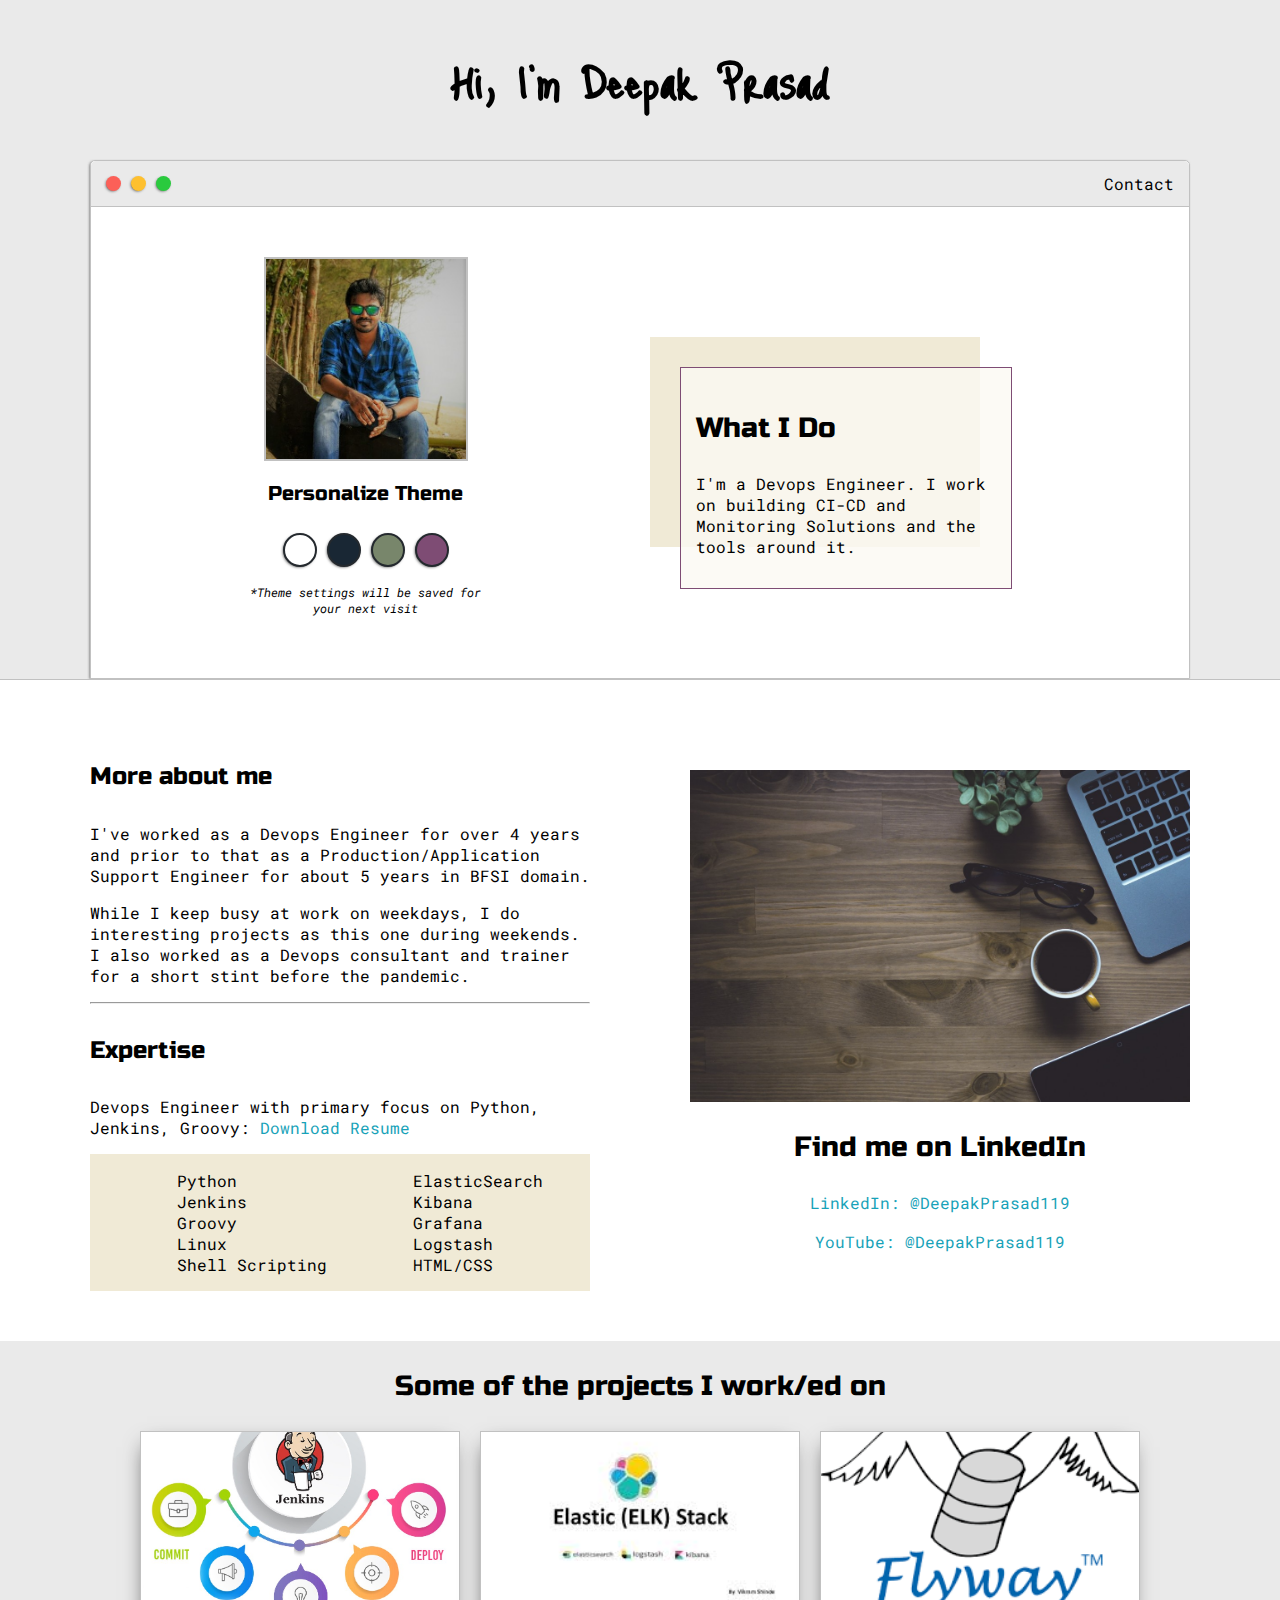
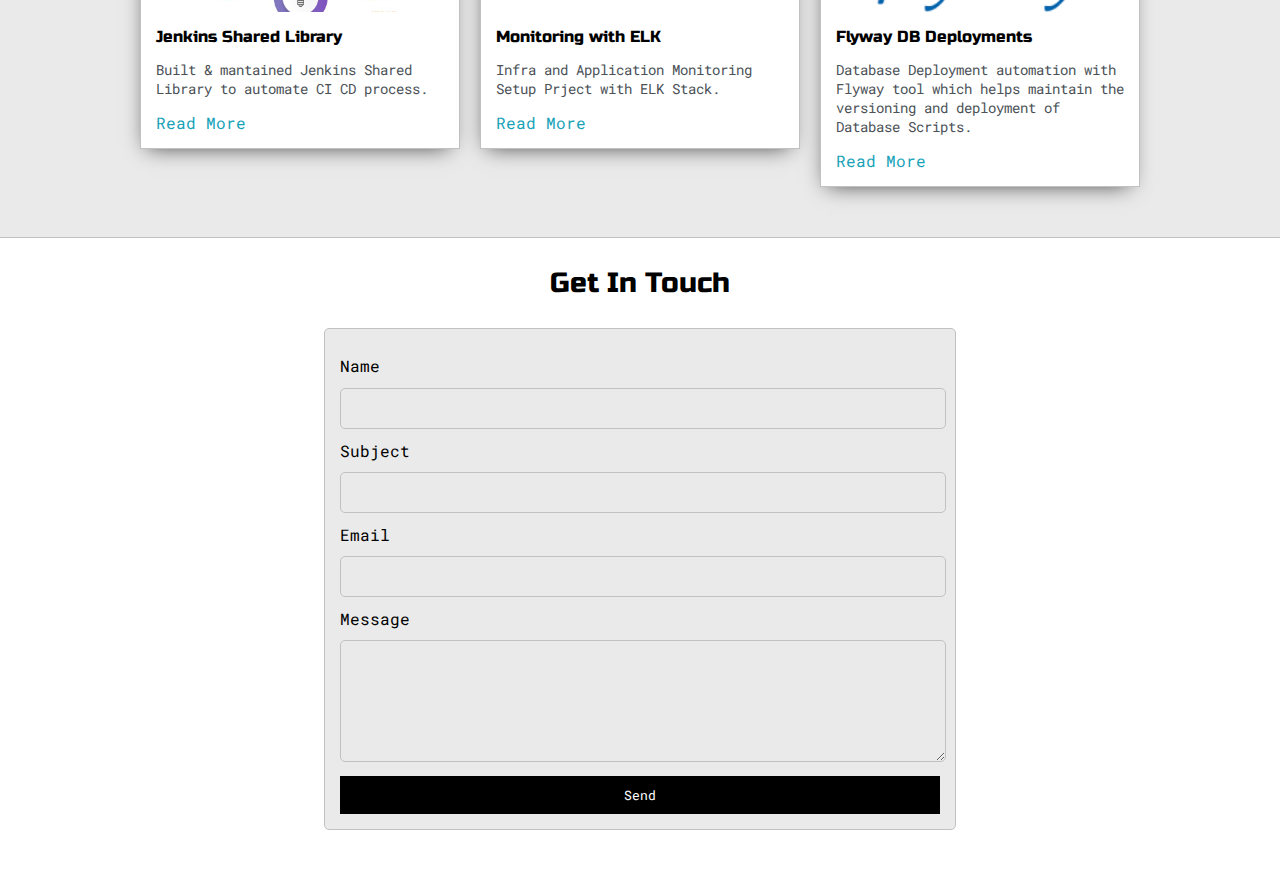
<file: index.html>
<!DOCTYPE html>
<html>
<head>
	<title>Deepak Prasad</title>

	<meta name="viewport" content="width=device-width, initial-scale=1, minimum-scale=1" />

	<! -- google font embedded -->

	<link href="https://fonts.googleapis.com/css2?family=Russo+One&display=swap" rel="stylesheet">
	<link href="https://fonts.googleapis.com/css2?family=Just+Me+Again+Down+Here&family=Noto+Sans+HK&family=Permanent+Marker&display=swap" rel="stylesheet">
	<link href="https://fonts.googleapis.com/css2?family=Roboto+Mono:wght@500&family=Russo+One&display=swap" rel="stylesheet">

	<! -- css file linked here -->
	<link rel="stylesheet" type="text/css" href="default.css">
	<link id="theme-style" rel="stylesheet" type="text/css" href="">
</head>
<body>

	<! -- sections below -->
	<section class="s1">
		<div class="main-container">
			<! -- creating wrapper -->
			<div class="greeting-wrapper">
				<h1>Hi, I'm Deepak Prasad</h1>		
			</div>

			<! -- container and list wrapper -->

			<div class="intro-wrapper">
				<div class="nav-wrapper">
					<div class="dots-wrapper">
						<div id="dot-1" class="browser-dot"></div>
						<div id="dot-2" class="browser-dot"></div>
						<div id="dot-3" class="browser-dot"></div>
					</div>

					<ul id="navigation">
						<li><a href="#">Contact</a></li>
					</ul>
				</div>

				<div class="left-column">
					<img id="profile_pic" src="images/Deepak4.jpg">
					<h5 style="text-align: center;line-height: 0;"> Personalize Theme</h5>

					<div id ="theme-options-wrapper">
						<div data-mode="light" id="light-mode" class="theme-dot"></div>
						<div data-mode="blue" id="blue-mode" class="theme-dot"></div>
						<div data-mode="green" id="green-mode" class="theme-dot"></div>
						<div data-mode="purple" id="purple-mode" class="theme-dot"></div>
					</div>

					<p id="settings-note">*Theme settings will be saved for <br> your next visit</p>

				</div>	

				<div class="right-column">
					<div id="preview-shadow">
						<div id="preview">
							<div id="corner-tl" class="corner"></div>
							<div id="corner-tr" class="corner"></div>					
							<h3>What I Do</h3>
							<p>I'm a Devops Engineer. I work on building CI-CD and Monitoring Solutions and the tools around it.</p>
							<div id="corner-br" class="corner"></div>
							<div id="corner-bl" class="corner"></div>
						</div>
					</div>
				</div>				
			</div>
		</div>		
	</section>

	<section class="s2">
		<div class="main-container">
			<div class="about-wrapper">
				<div class="about-me">
					<h4>More about me</h4>

					<p>I've worked as a Devops Engineer for over 4 years and prior to that as a Production/Application Support Engineer for about 5 years in BFSI domain.</p>

					<p>While I keep busy at work on weekdays, I do interesting projects as this one during weekends. I also worked as a Devops consultant and trainer for a short stint before the pandemic.</p>

					<hr>

					<h4>Expertise</h4>

					<p>Devops Engineer with primary focus on Python, Jenkins, Groovy: <a target="_blank" href="vtu_wes.pdf">Download Resume</a></p>

					<div id="skills">
						<ul>
							<li>Python</li>
							<li>Jenkins</li>
							<li>Groovy</li>
							<li>Linux</li>
							<li>Shell Scripting</li>
						</ul>

						<ul>
							<li>ElasticSearch</li>
							<li>Kibana</li>
							<li>Grafana</li>
							<li>Logstash</li>
							<li>HTML/CSS</li>
						</ul>

					</div>
				</div>	

				<div class="social-links">
					<img id="social_img" src="images/coffee_cup.jpg">
					<h3>Find me on LinkedIn</h3>

					<a target="_blank" href="https://www.linkedin.com/in/deepakprasad119/">LinkedIn: @DeepakPrasad119</a>
					<br>
					<a target="_blank" href="https://www.youtube.com/c/dp119">YouTube: @DeepakPrasad119</a>
					

				</div>								
			</div>
		</div>		
	</section>

	<section class="s1">
		<div class="main-container">
			<h3 style="text-align: center;">Some of the projects I work/ed on</h3>

			<div class="post-wrapper">

				<div>
					<div class="post">
						<img class="thumbnail" src="images/Jenkins_CI_CD.jpeg">
						<div class="post-preview">
							<h6 class="post-title">Jenkins Shared Library</h6>
							<p class="post-intro">Built & mantained Jenkins Shared Library to automate CI CD process.</p>
							<a href="post.html">Read More</a>
						</div>
					</div>
				</div>

				<div>
					<div class="post">
						<img class="thumbnail" src="images/ELK.jpg">
						<div class="post-preview">
							<h6 class="post-title">Monitoring with ELK</h6>
							<p class="post-intro">Infra and Application Monitoring Setup Prject with ELK Stack.</p>							
							<a href="post.html">Read More</a>
						</div>
					</div>
				</div>

				<div>
					<div class="post">
						<img class="thumbnail" src="images/Flyway.png">
						<div class="post-preview">
							<h6 class="post-title">Flyway DB Deployments</h6>
							<p class="post-intro">Database Deployment automation with Flyway tool which helps maintain the versioning and deployment of Database Scripts.</p>							
							<a href="post.html">Read More</a>
						</div>
					</div>
				</div>

			</div>			
		</div>		
	</section>

	<section class="s2">
		<div class="main-container">
			<a href=""></a>
			<h3 style="text-align: center;">Get In Touch</h3>

			<form id="contact-form">
				<a name="contact"></a>

				<label>Name</label>
				<input class="input-field" type="text" name="name">

				<label>Subject</label>
				<input class="input-field" type="text" name="subject">

				<label>Email</label>
				<input class="input-field" type="text" name="email">

				<label>Message</label>
				<textarea class="input-field" name="message"></textarea>

				<input id="submit-btn" type="submit" value="Send">
			</form>			
		</div>		
	</section>	

	<script type="text/javascript" src="script.js"></script>

</body>
</html>
</file>
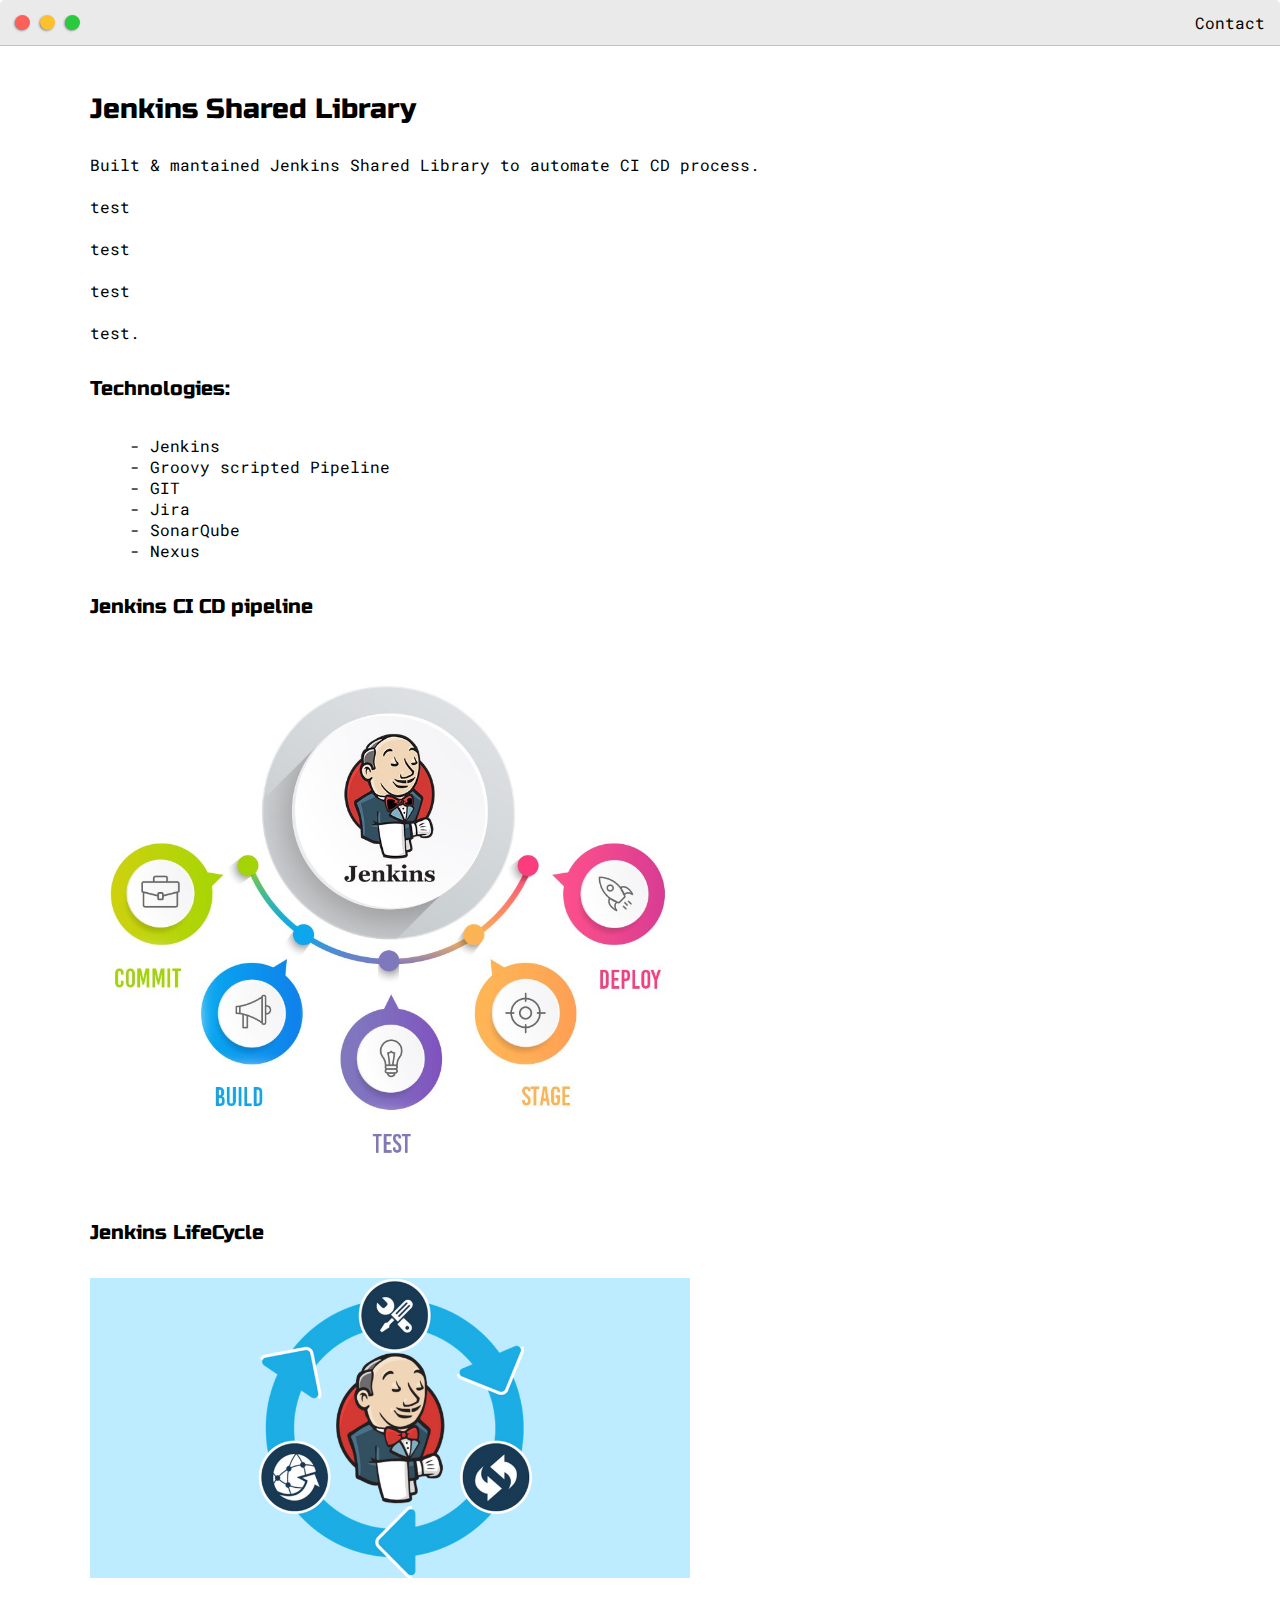
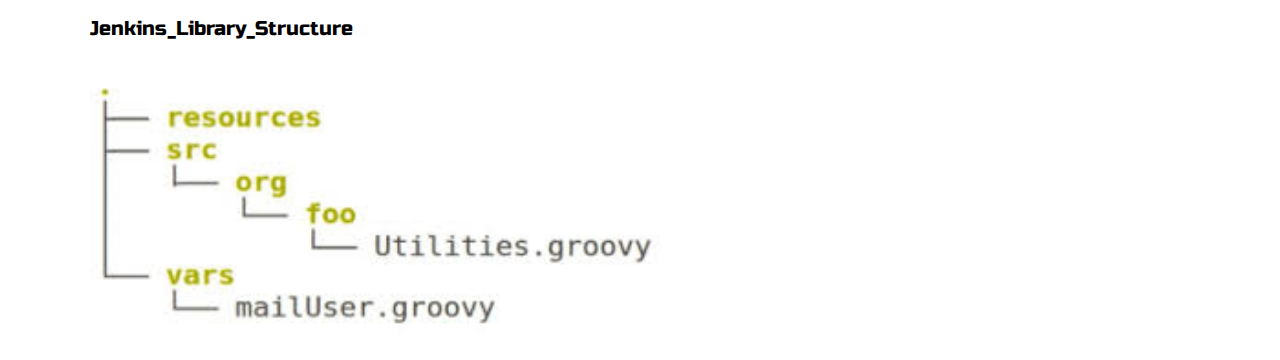
<file: post.html>
<!DOCTYPE html>
<html>
<head>
	<title>Post Name</title>


	<meta name="viewport" content="width=device-width, initial-scale=1, maximum-scale=1, minimum-scale=1" />

	<link href="https://fonts.googleapis.com/css2?family=Russo+One&display=swap" rel="stylesheet">

	<link href="https://fonts.googleapis.com/css2?family=Roboto+Mono:wght@500&display=swap" rel="stylesheet">

	<link rel="stylesheet" type="text/css" href="default.css">


	<style type="text/css">
		.img-container{
			max-width: 600px;
		}

		img{
			width: 100%
		}

	</style>

</head>
<body>
	<div class="nav-wrapper">

		<!-- Link around dots-wrapper added after tutorial video -->
		<a href="index.html">
			<div class="dots-wrapper">
				<div id="dot-1" class="browser-dot"></div>
				<div id="dot-2" class="browser-dot"></div>
				<div id="dot-3" class="browser-dot"></div>
			</div>
		</a>

		<ul id="navigation">
			<li><a href="index.html#contact">Contact</a></li>

		</ul>
	</div>

	<div class="main-container">
		<br>

<!-- 		<div class="img-container">
			<img src="images/Jenkins.jpg">
		</div> -->
		
		<h3>Jenkins Shared Library</h3>

		<p>Built & mantained Jenkins Shared Library to automate CI CD process.
		<br>
		<br>
		test
		<br>
		<br>
		test
		<br>
		<br>
		test
		<br>
		<br>
		test.</p>

		<h5>Technologies:</h5>
		<ul>
			<li>- Jenkins</li>
			<li>- Groovy scripted Pipeline</li>
			<li>- GIT</li>
			<li>- Jira</li>
			<li>- SonarQube</li>
			<li>- Nexus</li>
		</ul>


		<h5>Jenkins CI CD pipeline</h5>
		<div class="img-container">
			<img src="images/Jenkins_CI_CD.jpeg">
		</div>

		<h5>Jenkins LifeCycle</h5>
		<div class="img-container">
			<img src="images/Jenkins_Library.png">
		</div>

		<h5>Jenkins_Library_Structure</h5>
		<div class="img-container">
			<img src="images/Jenkins_Library_Structure.jpg">
		</div>

	</div>

</body>
</html>
</file>
<file: default.css>
:root{
	/* variables*/
	--mainColor:#eaeaea;
	--secondayColor:#fff;
	--borderColor:#c1c1c1;
	--mainText:black;
	--secondaryText:#4b5156;
	--themeDotBorder:#24292e;	
	--previewBg:rgb(251, 249, 243, 0.8);
	--previewShadow:#f0ead6;	
	--buttonColor:black;
}



html, body{
	padding: 0;
	margin: 0;
	scroll-behavior: smooth;
}

body *{
	transition: 0.5s;
}

h1{
	color: var(--mainText);
	font-weight: 800;
	font-family: 'Just Me Again Down Here', cursive;

}
h2, h3, h4, h5, h6, strong{
	color: var(--mainText);
	font-family: 'Russo One', sans-serif;
	/* font-family: 'Noto Sans HK', sans-serif; */
	font-weight: 500;

}

span, input, link, a, textarea{
	color: var(--secondaryText);
	font-family: 'Roboto Mono', monospace;
}

p, li, label{
	color: var(--mainText);
	font-family: 'Roboto Mono', monospace;
}

	/* link style*/
a{
	text-decoration: none;
	color: #17a2b8;
}

	/* link style to not have bullets*/
ul{
	list-style: none;
}

h1 { font-size: 56px; }
h2 { font-size: 36px; }
h3 { font-size: 28px; }
h4 { font-size: 24px; }
h5 { font-size: 20px; }
h6 { font-size: 16px; }

	/* bordering*/
.s1{
	background-color: var(--mainColor);
	border-bottom:1px solid var(--borderColor);
	overflow: auto;

}

.s2{
	background-color: var(--secondayColor);
	border-bottom: 1px solid (var --borderColor);
	overflow: auto;
}

	/* create container for centering */
.main-container{
	width: 1100px;
	margin: 0 auto;
}

	/* defining style for greetin wrapper */
.greeting-wrapper{
	display: grid;
	text-align: center;
	align-content: center;
	/*border: 2px dashed lightcoral;*/
	min-height: 10em;
}

.intro-wrapper{
	background-color: var(--secondayColor);
	border: 1px solid var(--borderColor);
	border-radius: 5px 5px 0 0;

	-webkit-box-shadow: -1px 1px 3px -1px rgba(0,0,0,0.75);
	-moz-box-shadow: -1px 1px 3px -1px rgba(0,0,0,0.75);
	box-shadow: -1px 1px 3px -1px rgba(0,0,0,0.75);

	display: grid;
	grid-template-columns: 1fr 1fr;
	/*grid-template-rows: 3em 30em;*/
	grid-template-areas: 
		'nav-wrapper nav-wrapper'
		'left-column right-column'
	;
}

.dots-wrapper{
	display: flex;
	padding: 10px;

}

#dot-1{
	background-color:  #FC6058;
}

#dot-2{
	background-color:  #FEC02F;
}

#dot-3{
	background-color:  #2ACA3E;
}

.browser-dot{
	background-color: black;
	height: 15px;
	width: 15px;
	border-radius: 50%;
	margin: 5px;

	-webkit-box-shadow: -1px 1px 3px -1px rgba(0,0,0,0.75);
	-moz-box-shadow: -1px 1px 3px -1px rgba(0,0,0,0.75);
	box-shadow: -1px 1px 3px -1px rgba(0,0,0,0.75);	
}

.nav-wrapper{
	border-radius: 5px 5px 0 0;	
	grid-area: nav-wrapper;
	border-bottom: 1px solid var(--borderColor);
	display: flex;
	justify-content: space-between;
	align-items: center;
	background-color: var(--mainColor);
}

#navigation a{
	color:var(--mainText);
}

#navigation{
	margin:0;
	padding: 10px;
}

#navigation li{
	display: inline-block;
	margin-right: 5px;
	margin-left: 5px;
}
.left-column{
	grid-area: left-column;
	padding-top:50px;
	padding-bottom: 50px;
}

#profile_pic{
	display: block;
	margin:0 auto;
	height: 200px;
	width: 200px;
	object-fit: cover;
	border:2px solid var(--borderColor);
}

#theme-options-wrapper{
	display: flex;
	justify-content: center;
}

.theme-dot{
	height: 30px;
	width: 30px;
	background-color: black;
	border-radius: 50%;

	margin: 5px;
	border:2px solid var(--themeDotBorder);

	-webkit-box-shadow: -1px 1px 3px -1px rgba(0,0,0,0.75);
	-moz-box-shadow: -1px 1px 3px -1px rgba(0,0,0,0.75);
	box-shadow: -1px 1px 3px -1px rgba(0,0,0,0.75);	

	cursor: pointer;

}

.theme-dot:hover{
	border-width: 5px;
}

#light-mode{
	background-color: #fff;
}

#blue-mode{
	background-color: #192734;
}

#green-mode{
	background-color: #78866b;
}

#purple-mode{
	background-color: #7E4C74;
}

#settings-note{
	font-size: 12px;
	font-style: italic;
	text-align: center;
}

.right-column{
	grid-area: right-column;
	display: grid;
	align-content: center;

	padding-top: 50px;
	padding-bottom: 50px;
	padding-left: 10px;
	padding-right: 50px;
}

#preview-shadow{
	background-color: var(--previewShadow);
	max-width: 300px;
	height: 180px;
	padding-left: 30px;
	padding-top: 30px;
}

#preview{
	width: 300px;
	border:1.5px solid #7E4C74;
	background-color: var(--previewBg);
	padding:15px 15px;;
	position: relative;
}

.about-wrapper{
	display: grid;
	grid-template-columns: repeat(auto-fit, minmax(320px, 1fr));
	padding-bottom: 50px;
	padding-top: 50px;
	gap:100px;
}

#skills{
	display: flex;
	justify-content: space-evenly;
	background-color: var(--previewShadow);
}

.social-links{
	display: grid;
	align-content: center;
	text-align: center;
}

#social_img{
	width: 100%;
}

.post-wrapper{
	display: grid;
	grid-template-columns: repeat(auto-fit, 320px);
	gap:20px;
	justify-content: center;
	padding-bottom: 50px;
}

.post{
	border:1px solid var(--borderColor);
	-webkit-box-shadow: -2px 7px 21px -9px rgba(0,0,0,0.75);
	-moz-box-shadow: -2px 7px 21px -9px rgba(0,0,0,0.75);
	box-shadow: -2px 7px 21px -9px rgba(0,0,0,0.75);
}

.thumbnail{
	display: block;
	width: 100%;
	height:180px;
	object-fit: cover;
}

.post-preview{
	background-color: #fff;
	padding:15px;
}

.post-title{
	color:black;
	margin: 0;
}

.post-intro{
	color:#4b5156;
	font-size: 14px;
}


#contact-form{
	display: block;
	max-width: 600px;
	margin: 0 auto;
	border: 1px solid var(--borderColor);
	padding: 15px;
	border-radius: 5px;
	background-color: var(--mainColor);
	margin-bottom: 50px;

}

#contact-form label{
	line-height: 2.7em;
}

#contact-form textarea{
	min-height: 100px;
	font-size: 14px;
}


.input-field{
	width: 100%;
	padding-top: 10px;
	padding-bottom:10px; 
	background-color: var(--secondaryColor);
	border-radius: 5px;
	border:1px solid var(--borderColor);
	font-size: 14px;
}


#submit-btn{
	margin-top: 10px;
	width: 100%;
	padding-top: 10px;
	padding-bottom:10px; 
	color: #fff;
	background-color: var(--buttonColor);
	border:none;
}


	/* to make it mobile responsive */
@media screen and (max-width: 1100px){
	.main-container{
		width: 95%;
	}
}

@media screen and (max-width: 800px){
	.intro-wrapper{
		grid-template-columns: 1fr;
		grid-template-areas: 
			'nav-wrapper'
			'left-column'
			'right-column'
		;
	}

	.right-column{
		justify-content: center;
	}

}
</file>
